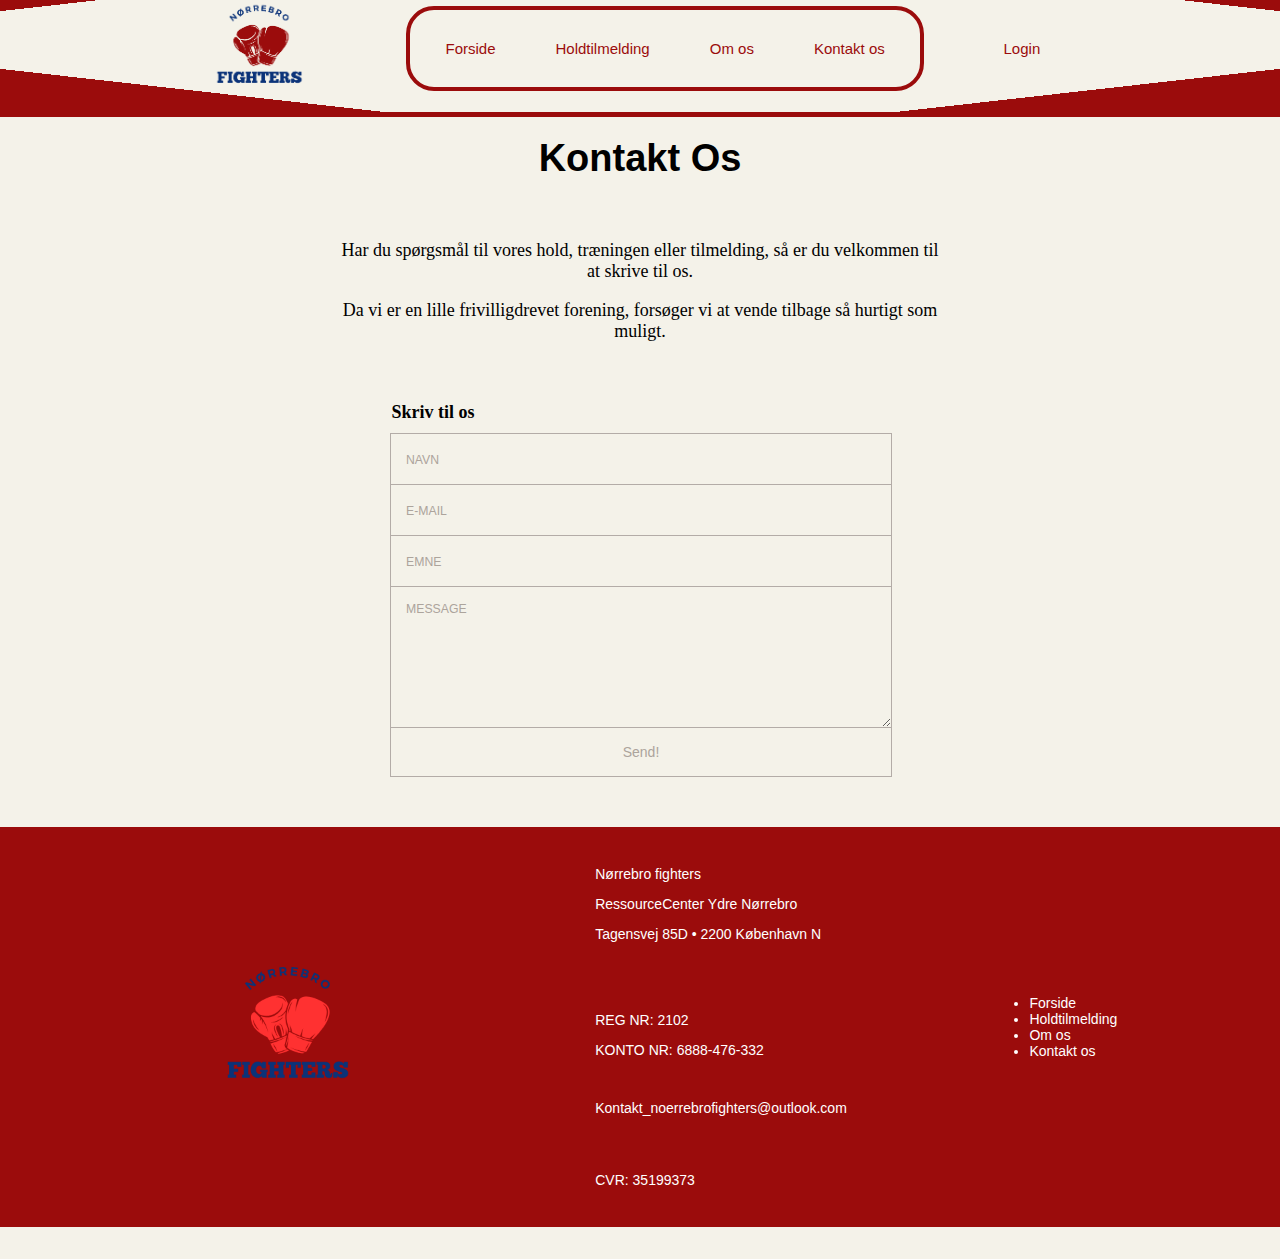
<file: KontaktOs.html>
<!DOCTYPE html>
<html lang="en">
  <head>
    <meta charset="UTF-8" />
    <meta name="viewport" content="width=device-width, initial-scale=1.0" />
    <link rel="stylesheet" href="css/mutualstyles.css" />
    <link rel="stylesheet" href="css/custom.css" />
    <link rel="stylesheet" href="css/layout.css" />
    <link rel="stylesheet" href="css/kontaktos.css" />
    <title>KONTAKT OS</title>
  </head>
  <body>
    <header>
      <nav>
        <div class="logo">
          <a href="index.html"> <img src="images/nytlogo.png" /></a>
        </div>
        <ul class="nav-links">
          <li><a href="index.html">Forside</a></li>
          <li><a href="tilmelding.html">Holdtilmelding</a></li>
          <li><a href="omos.html">Om os</a></li>
          <li><a href="kontaktos.html">Kontakt os</a></li>
        </ul>
        <div class="login-button">
          <button id="loginBtn">Login</button>
        </div>
      </nav>
    </header>
    <main>
      <h2>Kontakt Os</h2>
      <p class="line1">Har du spørgsmål til vores hold, træningen eller tilmelding, så er du velkommen til at skrive til os.</p>
      <p class="line2">Da vi er en lille frivilligdrevet forening, forsøger vi at vende tilbage så hurtigt som muligt.</p>

      <section class="formular">
        <p class="formular-tekst">Skriv til os</p>
        <form id="form" class="topBefore">
          <input id="name" type="text" placeholder="NAVN" />
          <input id="email" type="text" placeholder="E-MAIL" />
          <input id="emne" type="text" placeholder="EMNE" />
          <textarea id="message" type="text" placeholder="MESSAGE"></textarea>
          <input id="submit" type="submit" value="Send!" />
        </form>
        <p id="succesBesked" style="display: none; text-align: center; padding: 15px; background-color: #e8f5e9">Tak for din besked! Vi henvender os tilbage så hurtigst som muligt! Tak for din tålmodighed.</p>
      </section>
    </main>
    <script src="js/kontaktformular.js"></script>
  </body>
  <footer class="footer">
    <div><img src="images/footerbillede.png" alt="Nørrebro Fighters Logo" /></div>
    <div class="footer-tekstinfo">
      <div class="sek1" style="margin-bottom: 5em">
        <p>Nørrebro fighters</p>
        <p>RessourceCenter Ydre Nørrebro</p>
        <p>Tagensvej 85D • 2200 København N</p>
      </div>
      <div class="sek2" style="margin-bottom: 3em">
        <p>REG NR: 2102</p>
        <p>KONTO NR: 6888-476-332</p>
      </div>
      <div class="sek3" style="margin-bottom: 4em">
        <a href="mailto:kontakt_noerrebrofighters@outlook.com"> Kontakt_noerrebrofighters@outlook.com </a>
      </div>
      <div class="sek4">
        <p>CVR: 35199373</p>
      </div>
    </div>
    <div>
      <li><a href="index.html">Forside</a></li>
      <li><a href="tilmelding.html">Holdtilmelding</a></li>
      <li><a href="omos.html">Om os</a></li>
      <li><a href="kontaktos.html">Kontakt os</a></li>
    </div>
  </footer>
</html>
</file>
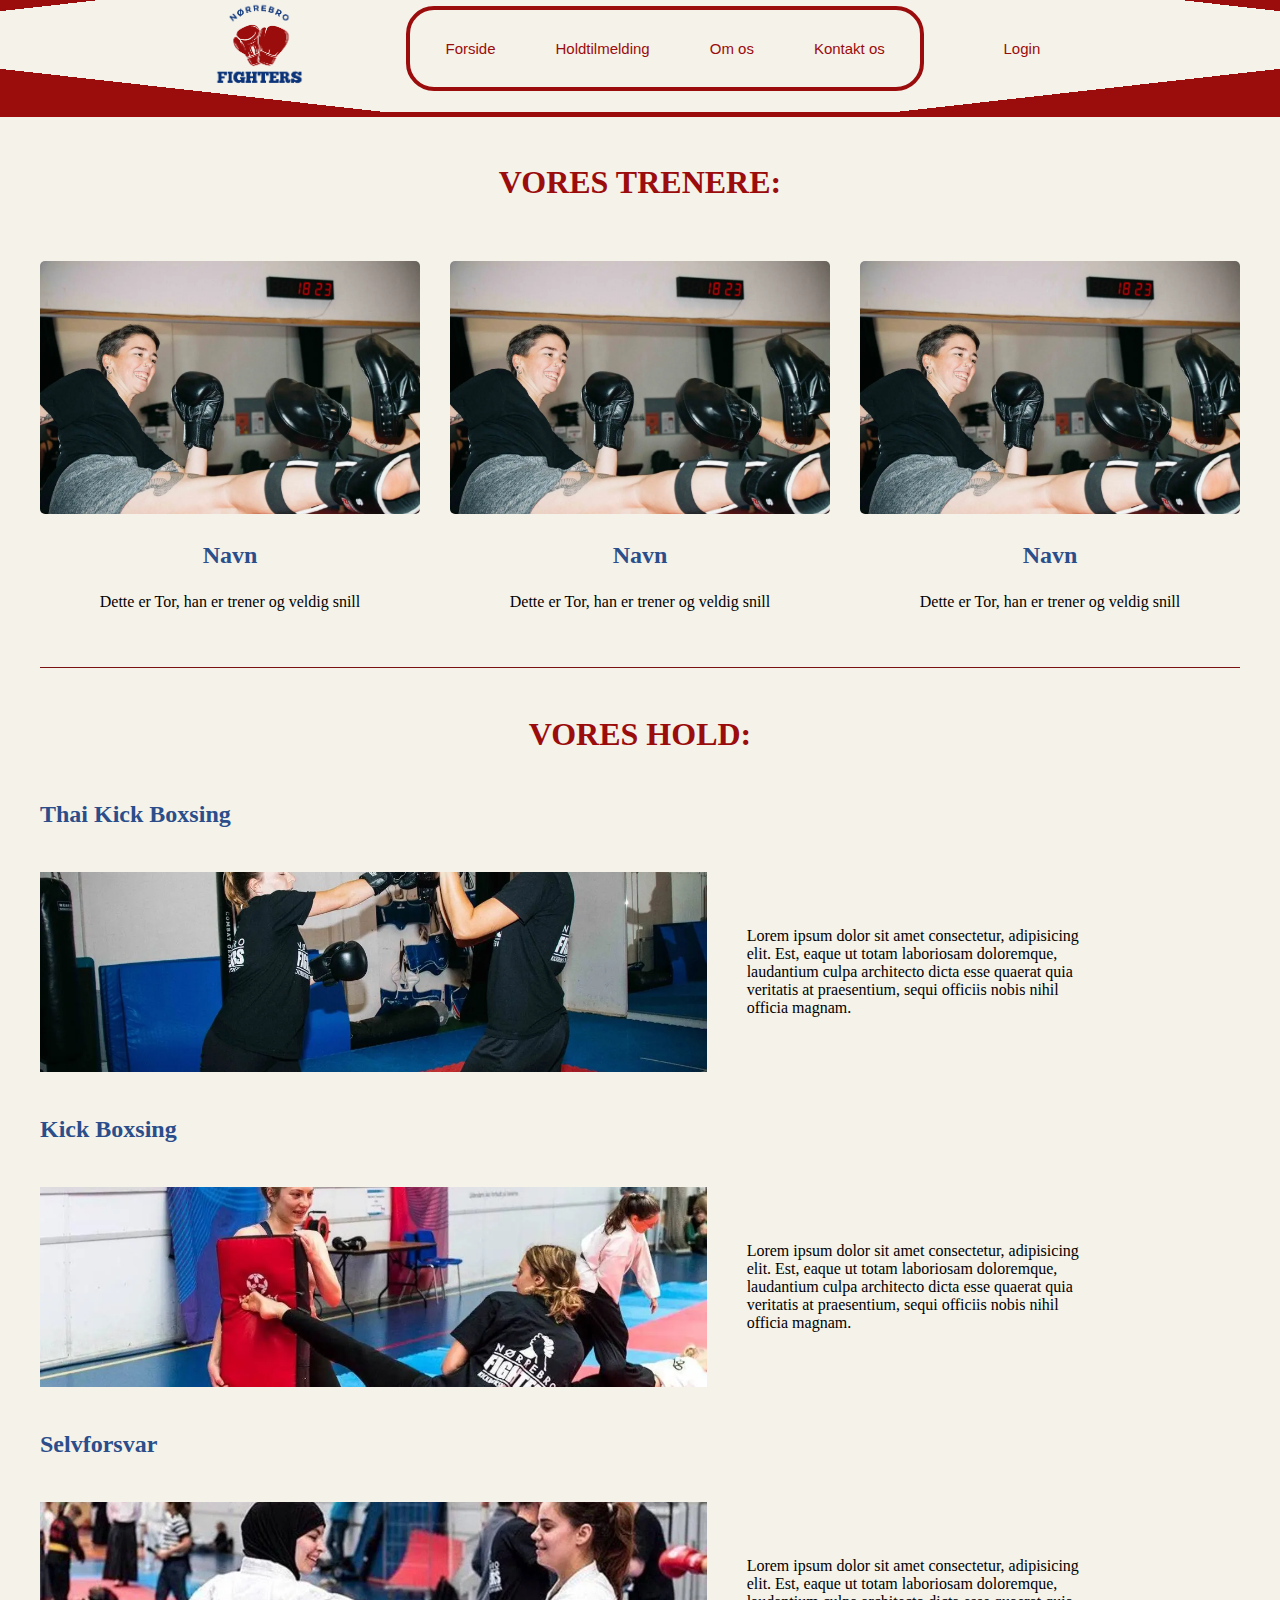
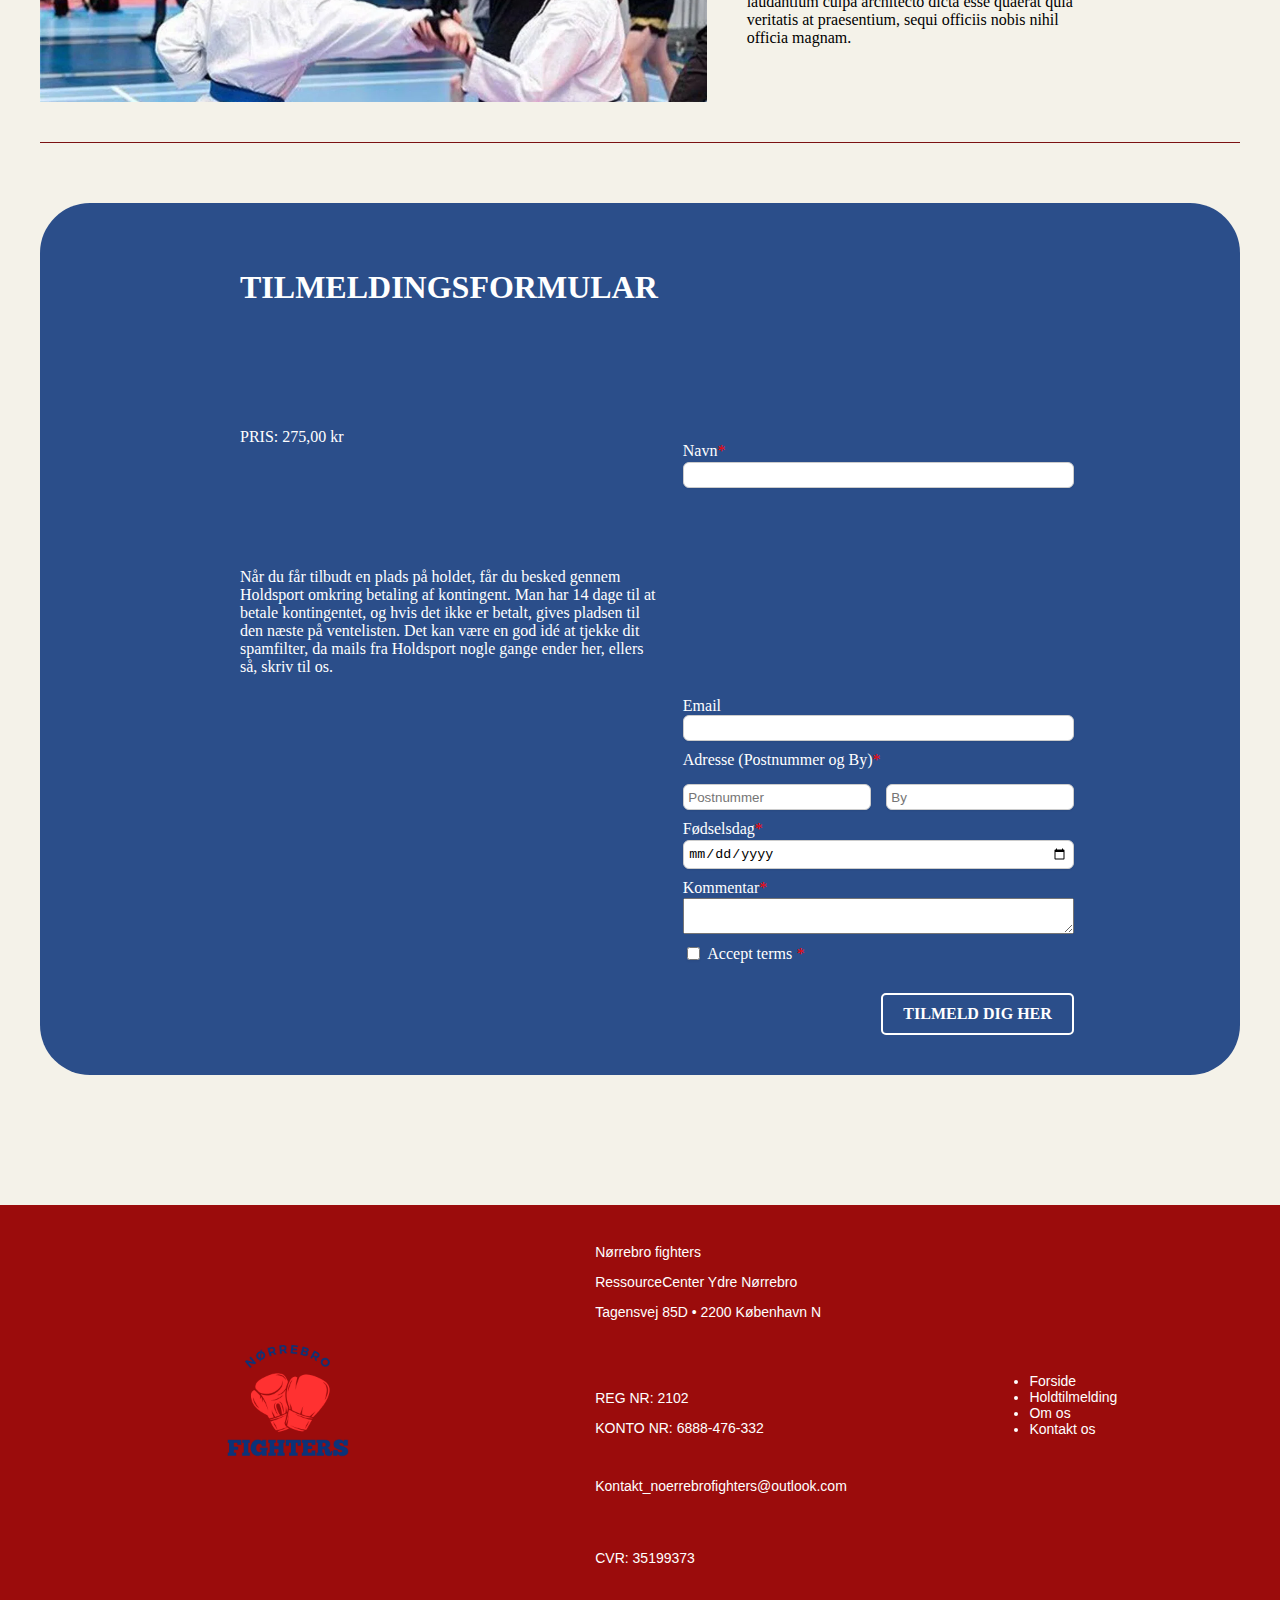
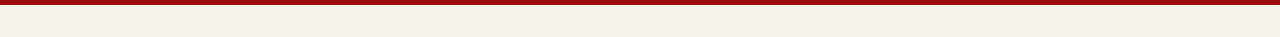
<file: tilmelding.html>
<!DOCTYPE html>
<html lang="da">
  <head>
    <meta charset="UTF-8" />
    <meta name="viewport" content="width=device-width, initial-scale=1.0" />
    <link rel="stylesheet" href="css/mutualstyles.css" />
    <link rel="stylesheet" href="css/custom.css" />
    <link rel="stylesheet" href="css/layout.css" />
    <link rel="stylesheet" href="css/tilmelding.css" />
    <title>TILMELDING</title>
  </head>

  <body>
    <header>
      <nav>
        <div class="logo">
          <a href="index.html"> <img src="images/nytlogo.png" /></a>
        </div>
        <ul class="nav-links">
          <li><a href="index.html">Forside</a></li>
          <li><a href="tilmelding.html">Holdtilmelding</a></li>
          <li><a href="omos.html">Om os</a></li>
          <li><a href="kontaktos.html">Kontakt os</a></li>
        </ul>
        <div class="login-button">
          <button id="loginBtn">Login</button>
        </div>
      </nav>
    </header>
    <main>
      <section class="section1">
        <h2>Vores trenere:</h2>
        <div class="grid_3">
          <div>
            <img src="images/carousel-1.webp" />
            <h3>Navn</h3>
            <p>Dette er Tor, han er trener og veldig snill</p>
          </div>

          <div>
            <img src="images/carousel-1.webp" />
            <h3>Navn</h3>
            <p>Dette er Tor, han er trener og veldig snill</p>
          </div>

          <div>
            <img src="images/carousel-1.webp" />
            <h3>Navn</h3>
            <p>Dette er Tor, han er trener og veldig snill</p>
          </div>
        </div>
      </section>

      <section class="section2">
        <h2>Vores hold:</h2>
        <div class="voreshold">
          <h3>Thai Kick Boxsing</h3>
          <div class="grid_2">
            <img src="images/carousel-2.webp" />
            <p>Lorem ipsum dolor sit amet consectetur, adipisicing elit. Est, eaque ut totam laboriosam doloremque, laudantium culpa architecto dicta esse quaerat quia veritatis at praesentium, sequi officiis nobis nihil officia magnam.</p>
          </div>

          <h3>Kick Boxsing</h3>
          <div class="grid_2">
            <img src="images/carousel-7.webp" />
            <p>Lorem ipsum dolor sit amet consectetur, adipisicing elit. Est, eaque ut totam laboriosam doloremque, laudantium culpa architecto dicta esse quaerat quia veritatis at praesentium, sequi officiis nobis nihil officia magnam.</p>
          </div>

          <h3>Selvforsvar</h3>
          <div class="grid_2">
            <img src="images/carousel-9.webp" />
            <p>Lorem ipsum dolor sit amet consectetur, adipisicing elit. Est, eaque ut totam laboriosam doloremque, laudantium culpa architecto dicta esse quaerat quia veritatis at praesentium, sequi officiis nobis nihil officia magnam.</p>
          </div>
        </div>
      </section>

      <section>
        <!-- Tilmld formular -->

        <section class="tilmelding-blå">
          <form>
            <div class="form-info">
              <h2 style="color: white">TILMELDINGSFORMULAR</h2>
              <h3>HEJ! Er du vores nye FIGHTER?</h3>
              <p class="price">PRIS: 275,00 kr</p>
              <h3>Betaling af kontingent</h3>
              <p>
                Når du får tilbudt en plads på holdet, får du besked gennem Holdsport omkring betaling af kontingent. Man har 14 dage til at betale kontingentet, og hvis det ikke er betalt, gives pladsen til den næste på ventelisten. Det kan være en
                god idé at tjekke dit spamfilter, da mails fra Holdsport nogle gange ender her, ellers så, skriv til os.
              </p>
            </div>

            <div class="form-group">
              <label for="navn">Navn</label>
              <input type="text" id="navn" name="navn" required />
              <p class="error-message">Please enter a value</p>
            </div>

            <div class="email">
              <label for="email_1">Email</label>
              <input type="email" id="email_1" name="email_1" required />
              <p class="error-message">Please enter a value</p>
            </div>

            <div class="form-group inline-fields">
              <label for="postnummer">Adresse (Postnummer og By)</label>
              <input type="text" id="postnummer" name="postnummer" required placeholder="Postnummer" />
              <input type="text" id="by" name="by" required placeholder="By" />
            </div>

            <div class="form-group">
              <label for="fødselsdag">Fødselsdag</label>
              <input type="date" id="fødselsdag" name="fødselsdag" required />
              <p class="error-message">Please enter a value</p>
            </div>

            <div class="form-group">
              <label for="kommentar">Kommentar</label>
              <textarea id="kommentar" name="kommentar" required></textarea>
              <p class="error-message">Please enter a value</p>
            </div>

            <div class="form-group">
              <label for="terms">
                <input type="checkbox" id="terms" name="accept_terms" value="yes" required />
                Accept terms
              </label>
            </div>

            <button type="submit">TILMELD DIG HER</button>
          </form>
        </section>
      </section>
    </main>
    <footer class="footer">
      <div><img src="images/footerbillede.png" alt="Nørrebro Fighters Logo" /></div>
      <div class="footer-tekstinfo">
        <div class="sek1" style="margin-bottom: 5em">
          <p>Nørrebro fighters</p>
          <p>RessourceCenter Ydre Nørrebro</p>
          <p>Tagensvej 85D • 2200 København N</p>
        </div>
        <div class="sek2" style="margin-bottom: 3em">
          <p>REG NR: 2102</p>
          <p>KONTO NR: 6888-476-332</p>
        </div>
        <div class="sek3" style="margin-bottom: 4em">
          <a href="mailto:kontakt_noerrebrofighters@outlook.com"> Kontakt_noerrebrofighters@outlook.com </a>
        </div>
        <div class="sek4">
          <p>CVR: 35199373</p>
        </div>
      </div>
      <div>
        <li><a href="index.html">Forside</a></li>
        <li><a href="tilmelding.html">Holdtilmelding</a></li>
        <li><a href="omos.html">Om os</a></li>
        <li><a href="kontaktos.html">Kontakt os</a></li>
      </div>
    </footer>
  </body>
</html>
</file>
<file: css/mutualstyles.css>
button {
  background-color: transparent;
  border: none;
  padding: 0;
  font: inherit;
  cursor: pointer;
}

/* target classes like .infocard1, .infocard2 etc. */
[class^="infocard"] {
  /* remove from layout by default so parent size follows only visible content */
  display: none;
  visibility: hidden;
}

/* add .visible to show an infocard when needed */
[class^="infocard"].visible {
  display: block;
  visibility: visible;
}
</file>
<file: css/custom.css>
:root {
  /* background */
  --color-bg: #f4f2e9;

  /* margins */
  --top-margin: 100px;

  /* borders */
  --border-radius: 28px;

  --border-color: #9b0c0c;

  --logo-width: 175px;
  --info-border-color: #f4f2e9;

  /* footer */
  --footer-bg-color: #9b0c0c;
  --footer-text-color: #f2f2f2;

  /* text */
  --h1-color: #9b0c0c;
  --h1-font-size: 120px;

  /* infocard section */
  --infocard-bg-color: #9b0c0c;
  --infocard-text-color: #f4f2e9;
}
body {
  margin: 0;
}
</file>
<file: css/layout.css>
header {
  background: linear-gradient(to bottom right, #f4f2e9 70%, #9b0c0c 50%) bottom right / 50% 50% no-repeat, linear-gradient(to bottom left, #f4f2e9 70%, #9b0c0c 50%) bottom left / 50% 50% no-repeat,
    linear-gradient(to top left, #f4f2e9 70%, #9b0c0c 50%) top left / 50% 50% no-repeat, linear-gradient(to top right, #f4f2e9 70%, #9b0c0c 50%) top right / 50% 50% no-repeat;
  width: 100%;
  height: 10em;
}
header {
  height: auto;
  color: #9b0c0c;
  align-items: center;
  border-bottom: 5px solid #9b0c0c;
}

.grid_1-1 {
  display: grid;
  grid-template-columns: 1fr 1fr;
  margin-top: 100px;
  align-items: center;
  border-bottom: #9b0c0c 1.5px solid;
}

article {
  display: flex;
  flex-direction: column;
  justify-self: center;
}
nav {
  display: flex;
  flex-direction: row;
  justify-content: space-evenly;
  align-items: center;
  padding: 0 180px;
  margin-top: -2em;
  height: 10em;
  margin-bottom: -1em;
}

nav ul {
  list-style: none;
  display: flex;
  align-items: center;
  justify-content: center;
  flex-direction: row;
  gap: 30px;
  border: 4px solid var(--border-color);
}

ul {
  width: auto;
  padding: 20px;
  margin: 20px;
  border-radius: var(--border-radius);
}

ul li {
  display: flex;
  align-items: center;
  justify-content: center;
}

ul li a {
  text-decoration: none;
  color: var(--link-color);
  font-weight: thin;
  font-size: 15px;
  padding: 10px 15px;
  align-items: center;
  justify-content: center;
  font-family: "mainard", sans-serif;
}

.logo img {
  margin-left: -3em;
}

/* login knappen med blå hover + en dejlig streg... its gonna be liiittt */
button#loginBtn {
  background-color: var(--button-bg-color);
  color: var(--button-text-color);
  border: none;
  padding: 10px 20px;
  border-radius: var(--border-radius);
  cursor: pointer;
  font-size: 15px;
  font-family: "mainard", sans-serif;
}
button#loginBtn:hover {
  text-decoration: none;
  position: relative;
  transition: color 0.3s ease;
}
button#loginBtn::after {
  content: "";
  position: absolute;
  left: 0%;
  bottom: -4px;
  width: 0;
  height: 1.5px;
  background-color: #0b3379;
  transition: 0.3s ease;
}
button#loginBtn:hover::after {
  width: 100%;
}
button#loginBtn:hover {
  color: #0b3379;
}

nav ul li a {
  text-decoration: none;
  position: relative;
  transition: color 0.3s ease;
}

header nav li a::after {
  content: "";
  position: absolute;
  left: 0%;
  bottom: -4px;
  width: 0;
  height: 1.5px;
  background-color: #0b3379;
  transition: 0.3s ease;
}

header nav li a:hover::after {
  width: 100%;
}

header nav li a:hover {
  color: #0b3379;
}

.footer {
  background-color: #9b0c0c;
  height: 400px;
  margin-top: 50px;
  font-family: "mainard", sans-serif;
  color: white;
  font-size: 14px;
}

.footer {
  display: flex;
  flex-direction: row;
  align-items: center;
  justify-content: space-evenly;
}

.footer-tekstinfo {
  padding: 20px;
  align-content: center;
}

footer img {
  width: 250px;
  height: auto;
}

footer a {
  text-decoration: none;
  color: white;
}
footer a:hover {
  color: #0b3379;
}

.logo img {
  width: var(--logo-width);
}

.hero {
  max-width: 100%;
}

main {
  max-width: 1200px;
  margin: 0 auto;
}

.title-section {
  display: grid;
  grid-template-columns: auto auto;
  align-items: center;
  text-align: center;
  margin-bottom: -3em;
}

.title-section img {
  width: 150px;
  transform: translate(140%, 45%);
}
</file>
<file: css/kontaktos.css>
body {
  background: #f4f2e9;
}

h2 {
  text-align: center;
  margin-top: 20px;
  font-size: 38px;
  font-family: "archivo black", sans-serif;
}

.line1 {
  margin-top: 60px;
}
.line2 {
  margin-bottom: 60px;
}
.line1,
.line2 {
  font-size: 18px;
  text-align: center;
  max-width: 600px;
  margin-left: auto;
  margin-right: auto;
}
.formular-tekst {
  font-weight: bold;
  font-size: 18px;
  margin-bottom: 10px;
  text-align: center;
  margin-right: 23em;
}

/* formular boksen, lavet i codepen */

input::input-placeholder,
textarea::input-placeholder {
  color: #000000;
  font-size: 0.875em;
}

input:focus::input-placeholder,
textarea:focus::input-placeholder {
  color: #bbb5af;
}

input::placeholder,
textarea::-placeholder {
  color: #000000;
  font-size: 0.875em;
}

input:focus::placeholder,
textarea:focus::placeholder {
  color: #bbb5af;
}

input::placeholder,
textarea::placeholder {
  color: #aca49c;
  font-size: 0.875em;
}

input:focus::placeholder,
textarea::focus:placeholder {
  color: #bbb5af;
}

input::placeholder,
textarea::placeholder {
  color: #aca49c;
  font-size: 0.875em;
}

input:focus::placeholder,
textarea:focus::placeholder {
  color: #bbb5af;
}

/* on hover placeholder */

input:hover::input-placeholder,
textarea:hover::input-placeholder {
  color: #e2dedb;
  font-size: 0.875em;
}

input:hover:focus::input-placeholder,
textarea:hover:focus::input-placeholder {
  color: #cbc6c1;
}

input:hover::placeholder,
textarea:hover::placeholder {
  color: #e2dedb;
  font-size: 0.875em;
}

input:hover:focus::placeholder,
textarea:hover:focus::placeholder {
  color: #cbc6c1;
}

input:hover::placeholder,
textarea:hover::placeholder {
  color: #e2dedb;
  font-size: 0.875em;
}

input:hover:focus::placeholder,
textarea:hover:focus::placeholder {
  color: #cbc6c1;
}

input:hover::placeholder,
textarea:hover::placeholder {
  color: #000000;
  font-size: 0.875em;
}

input:hover:focus::placeholder,
textarea:hover::focus:placeholder {
  color: #cbc6c1;
}

#form {
  position: relative;
  width: 500px;
  margin: auto;
}

input {
  font-family: "Lato", sans-serif;
  font-size: 0.875em;
  width: 470px;
  height: 50px;
  padding: 0px 15px 0px 15px;

  background: transparent;
  outline: none;
  color: #ffff;

  border: solid 1px #b3aca7;
  border-bottom: none;

  transition: all 0.3s ease-in-out;
  transition: all 0.3s ease-in-out;
  transition: all 0.3s ease-in-out;
  transition: all 0.3s ease-in-out;
}

input:hover {
  background: #ece9dd;
  color: #000000;
}

textarea {
  width: 470px;
  max-width: 470px;
  height: 110px;
  max-height: 110px;
  padding: 15px;

  background: transparent;
  outline: none;

  color: #ffff;
  font-family: "Lato", sans-serif;
  font-size: 0.875em;

  border: solid 1px #b3aca7;

  transition: all 0.3s ease-in-out;
  transition: all 0.3s ease-in-out;
  transition: all 0.3s ease-in-out;
  transition: all 0.3s ease-in-out;
}

textarea:hover {
  background: #ece9dd;
  color: #000000;
}

#submit {
  width: 502px;

  padding: 0;
  margin: -5px 0px 0px 0px;

  font-family: "Lato", sans-serif;
  font-size: 0.875em;
  color: #aca49c;
  font-weight: 100;

  outline: none;
  cursor: pointer;

  border: solid 1px #b3aca7;
  border-top: none;
}

#submit:hover {
  color: #000000;
}
</file>
<file: css/tilmelding.css>
/* tilmeldings formular */
input {
  border: 1px solid #ccc;
  padding: 0.25rlh;
  border-radius: 6px;
  box-shadow: 0px 1px 2px #0001;
}
body {
  background: #f4f2e9;
}

button {
  border: 1px solid #000;
  background-color: #000;
  color: #fff;
  border-radius: 6px;
  padding: 0.25rlh 0.5rlh;
  cursor: pointer;
}

.error-message {
  color: darkred;
}
.section1 {
  border-bottom: 1.5px solid #7b1212;
}
.section2 {
  margin-top: 3em;
  border-bottom: 1.5px solid #7b1212;
}
h3 {
  text-align: start;
  font-size: x-large;
  color: #2b4e8a;
}
.voreshold {
  margin-right: 10em;
  margin-top: 3em;
}
/* Form layout */
form {
  display: grid;
  gap: 1rlh;
  padding: 1rlh;

  .form-group {
    display: grid;
    gap: 0.1rlh;
  }

  label:has(input) {
    display: flex;
    align-items: center;
    gap: 0.25rlh;
    justify-self: start;
  }
}

/* Pseudo-classes */
:focus-visible {
  /* virker til både knapper og input-felter, select, textarea, links mm. */
  outline: 2px solid slateblue;
  outline-offset: 1px;
}
/* Hover-styles */
button:hover {
  background: #222;
}
/* Active-styles (imens man klikker) */
button:active {
  scale: 0.98;
}

/* Valideringsregler */
.error-message {
  display: none;
}

.form-group:has(:required) {
  label::after {
    content: "*";
    color: red;
  }
}

.form-group:has(:user-invalid) {
  .error-message {
    display: block;
  }
}

/* Sentrer innholdet i main og begrens bredden */
main {
  max-width: 1200px;
  margin: 0 auto;
  padding: 20px;
}

a {
  text-decoration: none;
  color: inherit;
}

/* Første seksjon: Hvem er vi? / Hvorfor oss? */
.grid_2 {
  display: grid;
  grid-template-columns: 2fr 1fr;
  gap: 40px;
  align-items: center;
  margin-bottom: 40px;
  padding: 40px 0;
}

.grid_2 img {
  width: 100%;
  height: auto;
  display: block;
}

/* Horisontal linje i bildet */
.grid_2 + h3 + p + hr {
  margin: 40px auto;
  border: none;
  border-top: 1px solid var(--border-light);
  width: 80%;
}

/* Midt-seksjon med trænere */
.grid_3 {
  display: grid;
  grid-template-columns: repeat(3, 1fr);
  gap: 30px;
  text-align: center;
  padding: 40px 0;
}
.grid_3 h3 {
  text-align: center;
}

.grid_3 img {
  width: 100%;
  height: auto;
  border-radius: 5px; /* Litt avrundede hjørner på bilder */
}

h2 {
  text-align: center;
  margin-bottom: 20px;
  text-transform: uppercase;
  color: var(--h1-color);
  font-size: 2em;
}

/* Oppsett for holdbeskrivelsene */
section .grid_2 {
  padding: 20px 0;
  margin-bottom: 20px;
  /* Sikrer at bildet er til venstre og tekst til høyre, som i bildet */
}

section .grid_2 img {
  /* Juster høyden for å unngå for store bilder i beskrivelsen */
  height: 200px;
  object-fit: cover;
}

/* --- TILMELDINGSFORMULAR STYLING --- */

form {
  background-color: var(--form-blue); /* Den mørke blå fargen */
  color: rgb(255, 255, 255);
  padding: 40px;
  border-radius: 10px;
  max-width: 800px;
  margin: 60px auto;
  display: grid;
  grid-template-columns: 1fr 1.2fr;
  gap: 5px;
  align-items: center;
}

.tilmelding-blå {
  background-color: #2b4e8a;
  border-radius: 50px;
}

/* 1. Venstre Kolonne: Tekst og Info */
.form-info {
  grid-column: 1 / 2;
  /* Sikrer at denne strekker seg nedover hele høyden av skjemaet */
  grid-row: 1 / -1;
  padding-right: 20px;
}

.form-info h3 {
  font-size: 2em;
  margin-bottom: 10px;
  /* Juster til skriften i bildet */
  text-transform: uppercase;
  font-weight: 800;
}

/* 2. Høyre Kolonne: Alle Input-felter */

.form-group,
.email {
  grid-column: 2 / 3;
  display: flex;
  flex-direction: column;
  margin-bottom: 5px;
}

.form-group.inline-fields {
  display: grid;
  grid-template-columns: 1fr 1fr;
  gap: 15px;
}

.form-group.inline-fields label {
  grid-column: 1 / -1;
}

form button {
  /* TIMELD DIG HER knappen */
  background-color: transparent;
  color: rgb(255, 255, 255);
  border: 2px solid white;
  padding: 10px 20px;
  border-radius: 5px;
  cursor: pointer;
  font-weight: bold;
  text-transform: uppercase;

  /* Viktig: Plasser knappen i høyre kolonne, justert til høyre */
  grid-column: 2 / 3;
  width: fit-content;
  justify-self: end;
  margin-top: 20px;
}
</file>
